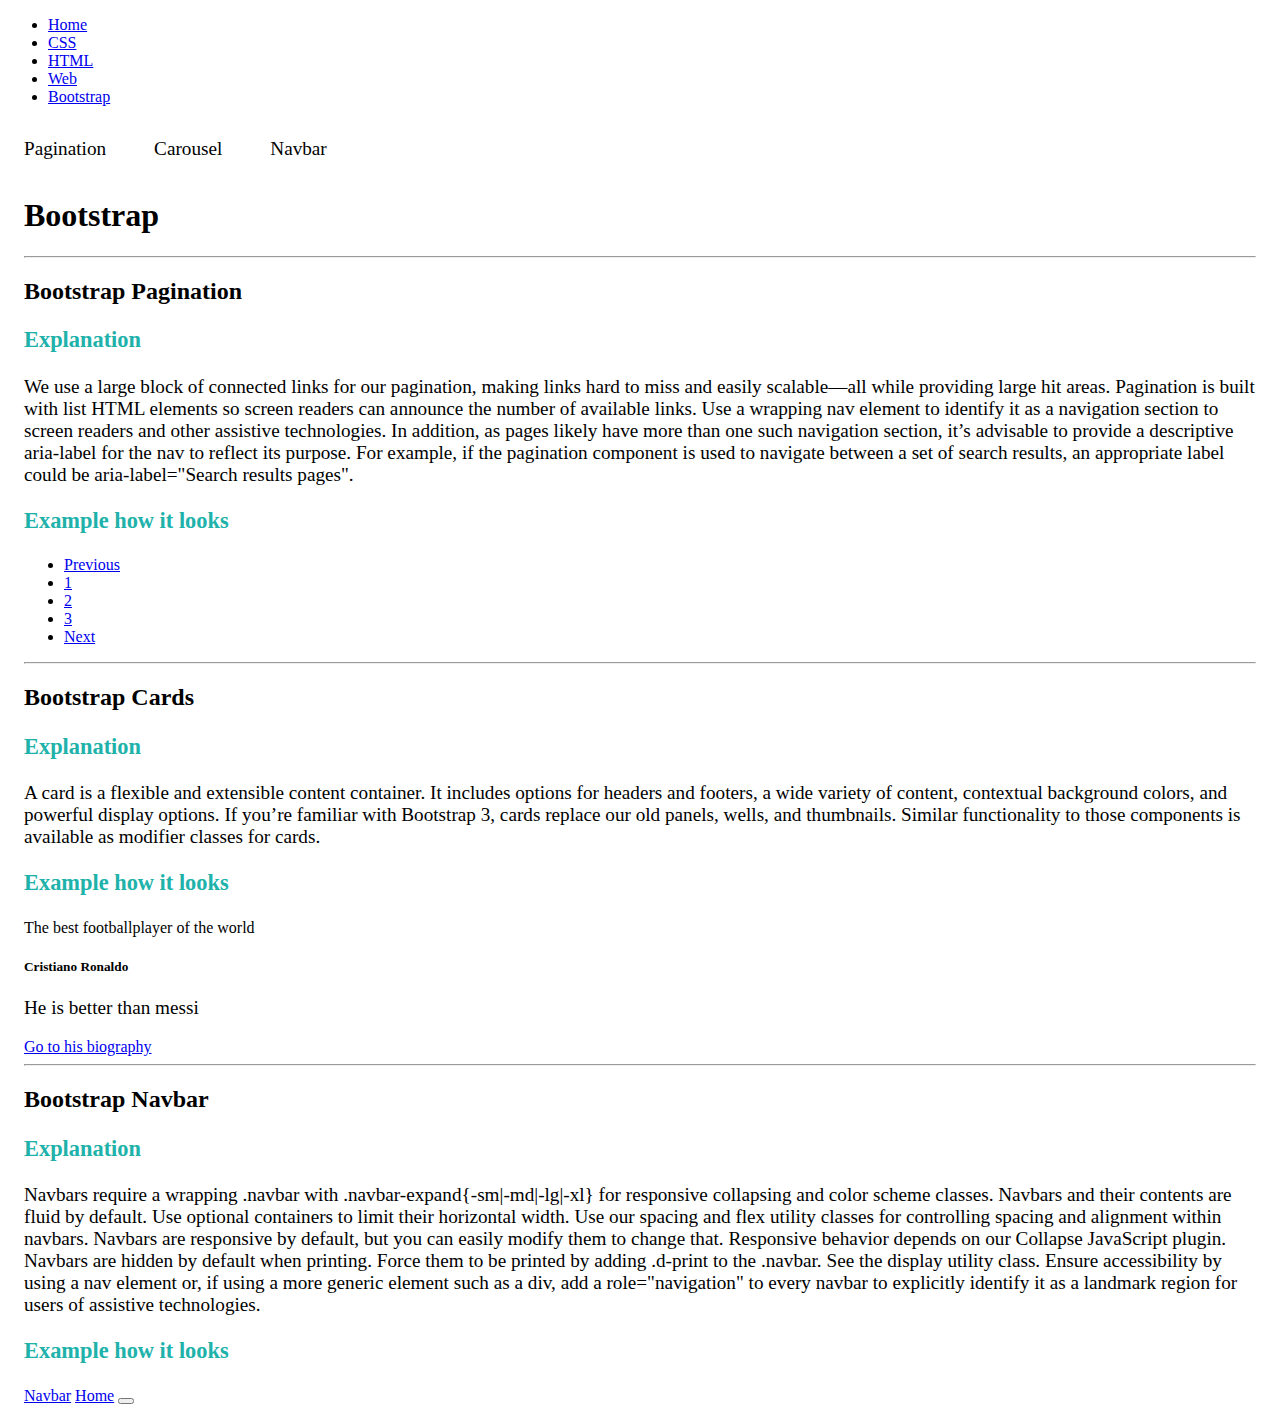
<file: bootstrap.html>
<!DOCTYPE html>
<html lang="en">
<head>
    <meta charset="UTF-8">
    <title>Bootstrap</title>
    <link href="https://cdn.jsdelivr.net/npm/bootstrap@5.3.2/dist/css/bootstrap.min.css" rel="stylesheet" integrity="sha384-T3c6CoIi6uLrA9TneNEoa7RxnatzjcDSCmG1MXxSR1GAsXEV/Dwwykc2MPK8M2HN" crossorigin="anonymous">
    <link type="text/css" rel="stylesheet" href="./style.css">
</head>
<body>
<nav class="navbar sticky-top navbar-expand-lg navbar-light bg-light">
    <div class="collapse navbar-collapse" id="navbarSupportedContent">
        <ul class="navbar-nav mr-auto" id="navbarbt">
            <li class="nav-item active">
                <a class="nav-link" href="index.html">Home</a>
            </li>
            <li class="nav-item">
                <a class="nav-link" href="css.html">CSS</a>
            </li>
            <li class="nav-item">
                <a class="nav-link" href="cheetsheet.html">HTML</a>
            </li>
            <li class="nav-item">
                <a class="nav-link" href="web.html">Web</a>
            </li>
            <li class="nav-item">
                <a class="nav-link" href="bootstrap.html">Bootstrap</a>
            </li>
        </ul>
    </div>
</nav>
<div class="navinpage">
    <a href="#pagination">Pagination</a>
    <a href="#carousel">Carousel</a>
    <a href="#btnavbar">Navbar</a>
</div>
    <article id="bootstrap">
        <h1>Bootstrap</h1>
        <hr>
        <section id="pagination">
            <h2>Bootstrap Pagination</h2>
            <h3>Explanation</h3>
            <p>
                We use a large block of connected links for our pagination, making links hard to miss and easily scalable—all while providing large hit areas. Pagination is built with list HTML elements so screen readers can announce the number of available links. Use a wrapping nav element to identify it as a navigation section to screen readers and other assistive technologies.
                In addition, as pages likely have more than one such navigation section, it’s advisable to provide a descriptive aria-label for the nav to reflect its purpose. For example, if the pagination component is used to navigate between a set of search results, an appropriate label could be aria-label="Search results pages".
            </p>
            <h3>Example how it looks</h3>
            <nav aria-label="Page navigation example">
                <ul class="pagination">
                    <li class="page-item"><a class="page-link" href="bootstrap.html">Previous</a></li>
                    <li class="page-item"><a class="page-link" href="css.html">1</a></li>
                    <li class="page-item"><a class="page-link" href="cheetsheet.html">2</a></li>
                    <li class="page-item"><a class="page-link" href="web.html">3</a></li>
                    <li class="page-item"><a class="page-link" href="index.html">Next</a></li>
                </ul>
            </nav>
        </section>
        <section id="carousel">
            <hr>
            <h2>Bootstrap Cards</h2>
            <h3>Explanation</h3>
            <p>
                A card is a flexible and extensible content container. It includes options for headers and footers,
                a wide variety of content, contextual background colors, and powerful display options. If you’re familiar
                with Bootstrap 3, cards replace our old panels, wells, and thumbnails. Similar functionality to those
                components is available as modifier classes for cards.
            </p>
            <h3>Example how it looks</h3>
            <div class="card">
                <div class="card-header">
                    The best footballplayer of the world
                </div>
                <div class="card-body">
                    <h5 class="card-title">Cristiano Ronaldo</h5>
                    <p class="card-text">He is better than messi</p>
                    <a href="https://de.wikipedia.org/wiki/Cristiano_Ronaldo" class="btn btn-primary">Go to his biography</a>
                </div>
            </div>
        </section>

        <section id="btnavbar">
            <hr>
            <h2>Bootstrap Navbar</h2>
            <h3>Explanation</h3>
            <p>
                Navbars require a wrapping .navbar with .navbar-expand{-sm|-md|-lg|-xl} for responsive collapsing and color scheme classes.
                Navbars and their contents are fluid by default. Use optional containers to limit their horizontal width.
                Use our spacing and flex utility classes for controlling spacing and alignment within navbars.
                Navbars are responsive by default, but you can easily modify them to change that. Responsive behavior depends on our Collapse JavaScript plugin.
                Navbars are hidden by default when printing. Force them to be printed by adding .d-print to the .navbar. See the display utility class.
                Ensure accessibility by using a nav element or, if using a more generic element such as a div, add a role="navigation" to every navbar to explicitly identify it as a landmark region for users of assistive technologies.
            </p>
            <h3>Example how it looks</h3>
            <nav class="navbar navbar-expand-lg navbar-light bg-light">
                <a class="navbar-brand" href="#">Navbar</a>
                <a class="navbar-brand" href="index.html">Home</a>
                <button class="navbar-toggler" type="button" data-toggle="collapse" data-target="#navbarSupportedContent" aria-controls="navbarSupportedContent" aria-expanded="false" aria-label="Toggle navigation">
                    <span class="navbar-toggler-icon"></span>
                </button>
            </nav>
        </section>
    </article>
<script src="https://cdn.jsdelivr.net/npm/bootstrap@5.3.2/dist/js/bootstrap.bundle.min.js" integrity="sha384-C6RzsynM9kWDrMNeT87bh95OGNyZPhcTNXj1NW7RuBCsyN/o0jlpcV8Qyq46cDfL" crossorigin="anonymous"></script>
</body>
</html>
</file>
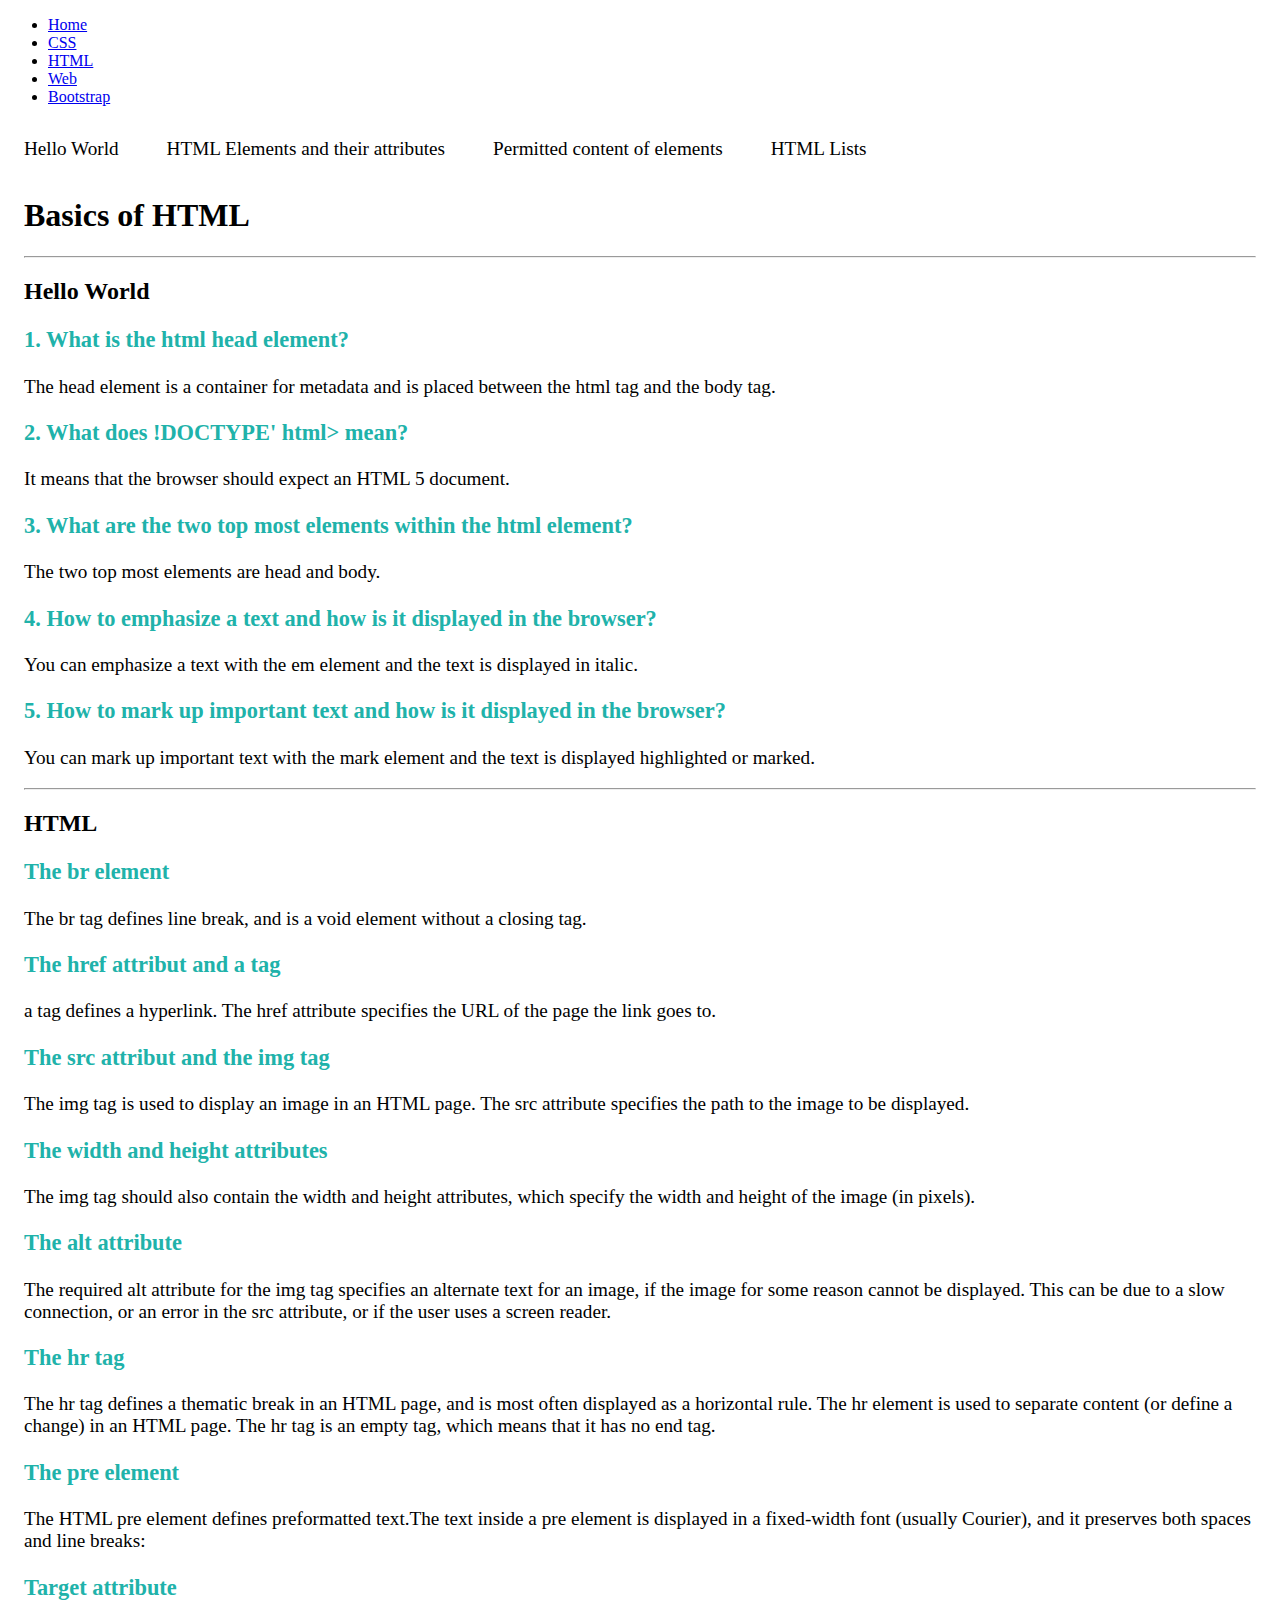
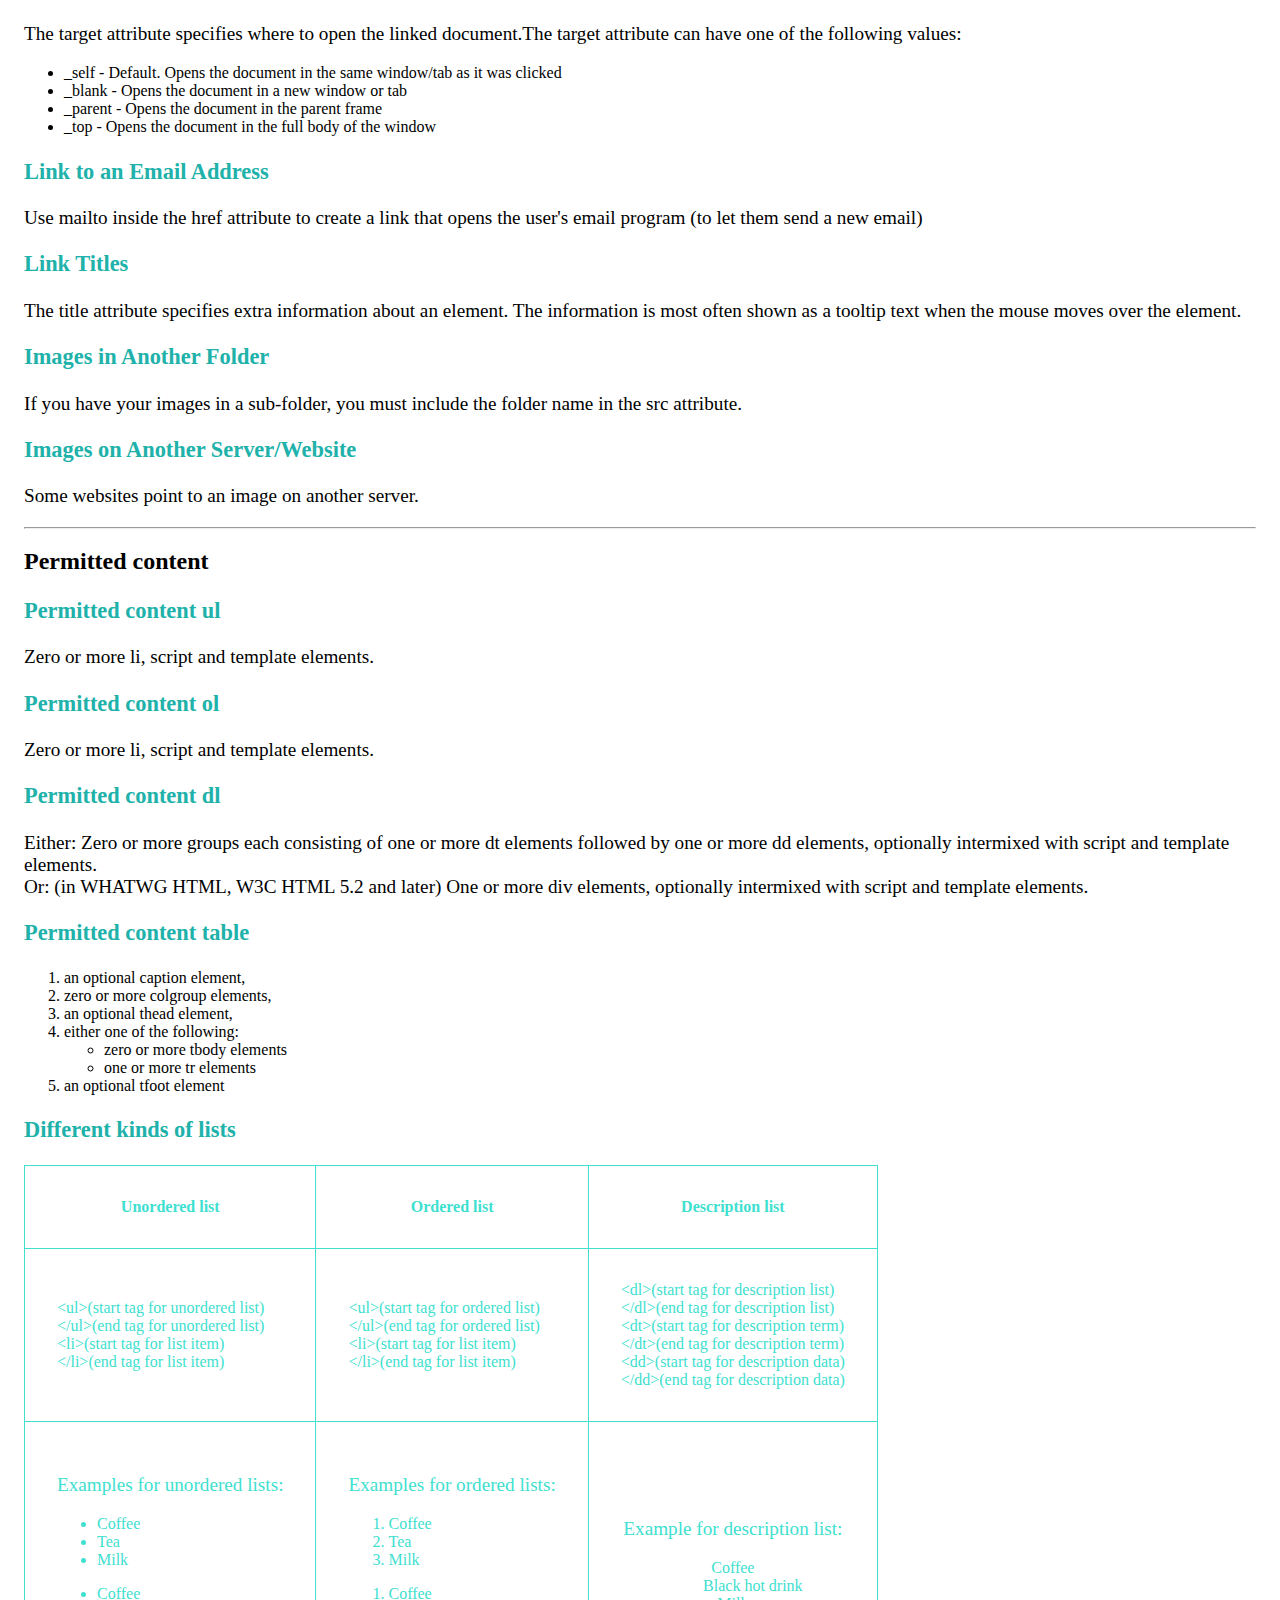
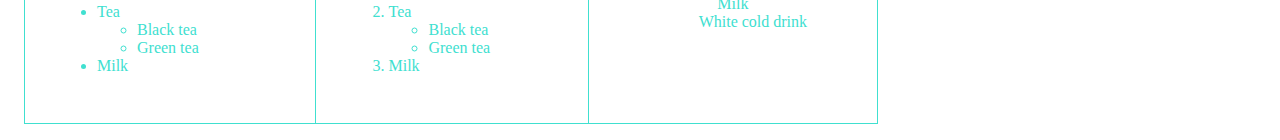
<file: cheetsheet.html>
<!DOCTYPE html>
<html lang="en">
<head>
    <meta charset="UTF-8">
    <title>HTML and Web</title>
    <link href="https://cdn.jsdelivr.net/npm/bootstrap@5.3.2/dist/css/bootstrap.min.css" rel="stylesheet" integrity="sha384-T3c6CoIi6uLrA9TneNEoa7RxnatzjcDSCmG1MXxSR1GAsXEV/Dwwykc2MPK8M2HN" crossorigin="anonymous">
    <link type="text/css" rel="stylesheet" href="./style.css">
</head>
<body id="cheatsheet">
<nav class="navbar sticky-top navbar-expand-lg navbar-light bg-light">
    <div class="collapse navbar-collapse" id="navbarSupportedContent">
        <ul class="navbar-nav mr-auto" id="navbarbt">
            <li class="nav-item active">
                <a class="nav-link" href="index.html">Home</a>
            </li>
            <li class="nav-item">
                <a class="nav-link" href="css.html">CSS</a>
            </li>
            <li class="nav-item">
                <a class="nav-link" href="cheetsheet.html">HTML</a>
            </li>
            <li class="nav-item">
                <a class="nav-link" href="web.html">Web</a>
            </li>
            <li class="nav-item">
                <a class="nav-link" href="bootstrap.html">Bootstrap</a>
            </li>
        </ul>
    </div>
</nav>
<div class="navinpage">
    <a href="#hello-world">Hello World</a>
    <a href="#attributes">HTML Elements and their attributes</a>
    <a href="#permittedcontent">Permitted content of elements</a>
    <a href="#lists">HTML Lists</a>
</div>
    <article>
        <h1>Basics of HTML</h1>
        <hr/>
        <section id="hello-world">
            <h2>Hello World</h2>
            <section>
                <h3>1. What is the html head element?</h3>
                <p>The head element is a container for metadata and is placed between the html tag and the body tag.</p>

                <h3>2. What does !DOCTYPE' html> mean?</h3>
                <p> It means that the browser should expect an HTML 5 document.</p>

                <h3>3. What are the two top most elements within the html element?</h3>
                <p>The two top most elements are head and body.</p>

                <h3>4. How to emphasize a text and how is it displayed in the browser?</h3>
                <p>You can emphasize a text with the em element and the text is displayed in italic.</p>

                <h3>5. How to mark up important text and how is it displayed in the browser?</h3>
                <p>You can mark up important text with the mark element and the text is displayed highlighted or marked.</p>
            </section>
        </section>
        <hr/>
        <section id="attributes">
            <h2>HTML</h2>
            <section>
                <h3>The br element</h3>
                <p>The br tag defines line break, and is a void element without a closing tag.</p>

                <h3>The href attribut and a tag</h3>
                <p>a tag defines a hyperlink. The href attribute specifies the URL of the page the link goes to.</p>

                <h3>The src attribut and the img tag</h3>
                <p>The img tag is used to display an image in an HTML page. The src attribute specifies the path to the
                    image to be displayed.</p>

                <h3>The width and height attributes</h3>
                <p>The img tag should also contain the width and height attributes, which specify the width and height of
                    the image (in pixels).</p>

                <h3>The alt attribute</h3>
                <p>The required alt attribute for the img tag specifies an alternate text for an image, if the image for
                    some reason cannot be displayed. This can be due to a slow connection, or an error in the src attribute,
                    or if the user uses a screen reader.</p>
            </section>
            <section>
                <h3>The hr tag</h3>
                <p>The hr tag defines a thematic break in an HTML page, and is most often displayed as a horizontal rule.
                The hr element is used to separate content (or define a change) in an HTML page. The hr tag is an empty 
                tag, which means that it has no end tag.</p>

                <h3>The pre element</h3>
                <p>The HTML pre element defines preformatted text.The text inside a pre element is displayed in a 
                fixed-width font (usually Courier), and it preserves both
                    spaces and line breaks:</p>

                <h3>Target attribute</h3>
                <p>The target attribute specifies where to open the linked document.The target attribute can have one of the
                    following values:</p>
                <ul>
                    <li>_self - Default. Opens the document in the same window/tab as it was clicked</li>
                    <li>_blank - Opens the document in a new window or tab</li>
                    <li>_parent - Opens the document in the parent frame</li>
                    <li>_top - Opens the document in the full body of the window</li>
                </ul>
            </section>
            <section>
                <h3>Link to an Email Address</h3>
                <p>Use mailto inside the href attribute to create a link that opens the user's email program 
                    (to let them send a new email)</p>

                <h3>Link Titles</h3>
                <p>The title attribute specifies extra information about an element. The information is most often shown 
                    as a tooltip text when the mouse moves over the element.</p>

                <h3>Images in Another Folder</h3>
                <p>If you have your images in a sub-folder, you must include the folder name in the src attribute.</p>

                <h3>Images on Another Server/Website</h3>
                <p>Some websites point to an image on another server.</p>
            </section>
            <section id="permittedcontent">
                <hr>
                <h2>Permitted content</h2>
                <h3>Permitted content ul</h3>
                <p>Zero or more li, script and template elements.</p>

                <h3>Permitted content ol</h3>
                <p>Zero or more li, script and template elements.</p>

                <h3>Permitted content dl</h3>
                <p>Either: Zero or more groups each consisting of one or more dt elements followed by one or more dd elements,
                    optionally intermixed with script and template elements.
                    <br>Or: (in WHATWG HTML, W3C HTML 5.2 and later) One or more div elements, optionally intermixed with script and template elements.</p>
                <h3>Permitted content table</h3>
                <ol>
                    <li>an optional caption element,</li>
                    <li>zero or more colgroup elements,</li>
                    <li>an optional thead element,</li>
                    <li>either one of the following:
                        <ul>
                            <li>zero or more tbody elements</li>
                            <li>one or more tr elements</li>
                        </ul>
                    <li>an optional tfoot element</li>
                </ol>
            </section>
            <section id="lists">
                <h3>Different kinds of lists</h3>
                <table>
                    <thead>
                        <tr>
                            <th>Unordered list</th>
                            <th>Ordered list</th>
                            <th>Description list</th>
                        </tr>
                    </thead>
                    <tbody>
                        <tr>
                            <td>&lt;ul&gt;(start tag for unordered list) <br> &lt;/ul&gt;(end tag for unordered list)<br> &lt;li&gt;(start tag for list item)<br> &lt;/li&gt;(end tag for list item)</td>
                            <td>&lt;ul&gt;(start tag for ordered list)<br> &lt;/ul&gt;(end tag for ordered list)<br> &lt;li&gt;(start tag for list item)<br> &lt;/li&gt;(end tag for list item)</td>
                            <td>&lt;dl&gt;(start tag for description list) <br>&lt;/dl&gt;(end tag for description list) <br>&lt;dt&gt;(start tag for description term) <br>&lt;/dt&gt;(end tag for description term)
                                <br>&lt;dd&gt;(start tag for description data) <br>&lt;/dd&gt;(end tag for description data)   
                            </td>
                        </tr>
                    </tbody>
                    <tfoot>
                        <tr>
                            <td>
                                <p>Examples for unordered lists:</p>
                                <ul>
                                    <li>Coffee</li>
                                    <li>Tea</li>
                                    <li>Milk</li>
                                </ul>
                                <ul>
                                    <li>Coffee</li>
                                    <li>Tea
                                      <ul>
                                        <li>Black tea</li>
                                        <li>Green tea</li>
                                      </ul>
                                    </li>
                                    <li>Milk</li>
                                </ul>
                            </td>
                            <td>
                                <p>Examples for ordered lists:</p>
                                <ol>
                                    <li>Coffee</li>
                                    <li>Tea</li>
                                    <li>Milk</li>
                                </ol>
                                <ol>
                                    <li>Coffee</li>
                                    <li>Tea
                                      <ul>
                                        <li>Black tea</li>
                                        <li>Green tea</li>
                                      </ul>
                                    </li>
                                    <li>Milk</li>
                                </ol>
                            </td>
                            <td>
                                <p>Example for description list:</p>
                                <dl>
                                    <dt>Coffee</dt>
                                    <dd>Black hot drink</dd>
                                    <dt>Milk</dt>
                                    <dd>White cold drink</dd>
                                  </dl>
                            </td>
                        </tr>
                    </tfoot>
                </table>
            </section>
        </section>
    </article>
<script src="https://cdn.jsdelivr.net/npm/bootstrap@5.3.2/dist/js/bootstrap.bundle.min.js" integrity="sha384-C6RzsynM9kWDrMNeT87bh95OGNyZPhcTNXj1NW7RuBCsyN/o0jlpcV8Qyq46cDfL" crossorigin="anonymous"></script>
</body>
</html>
</file>
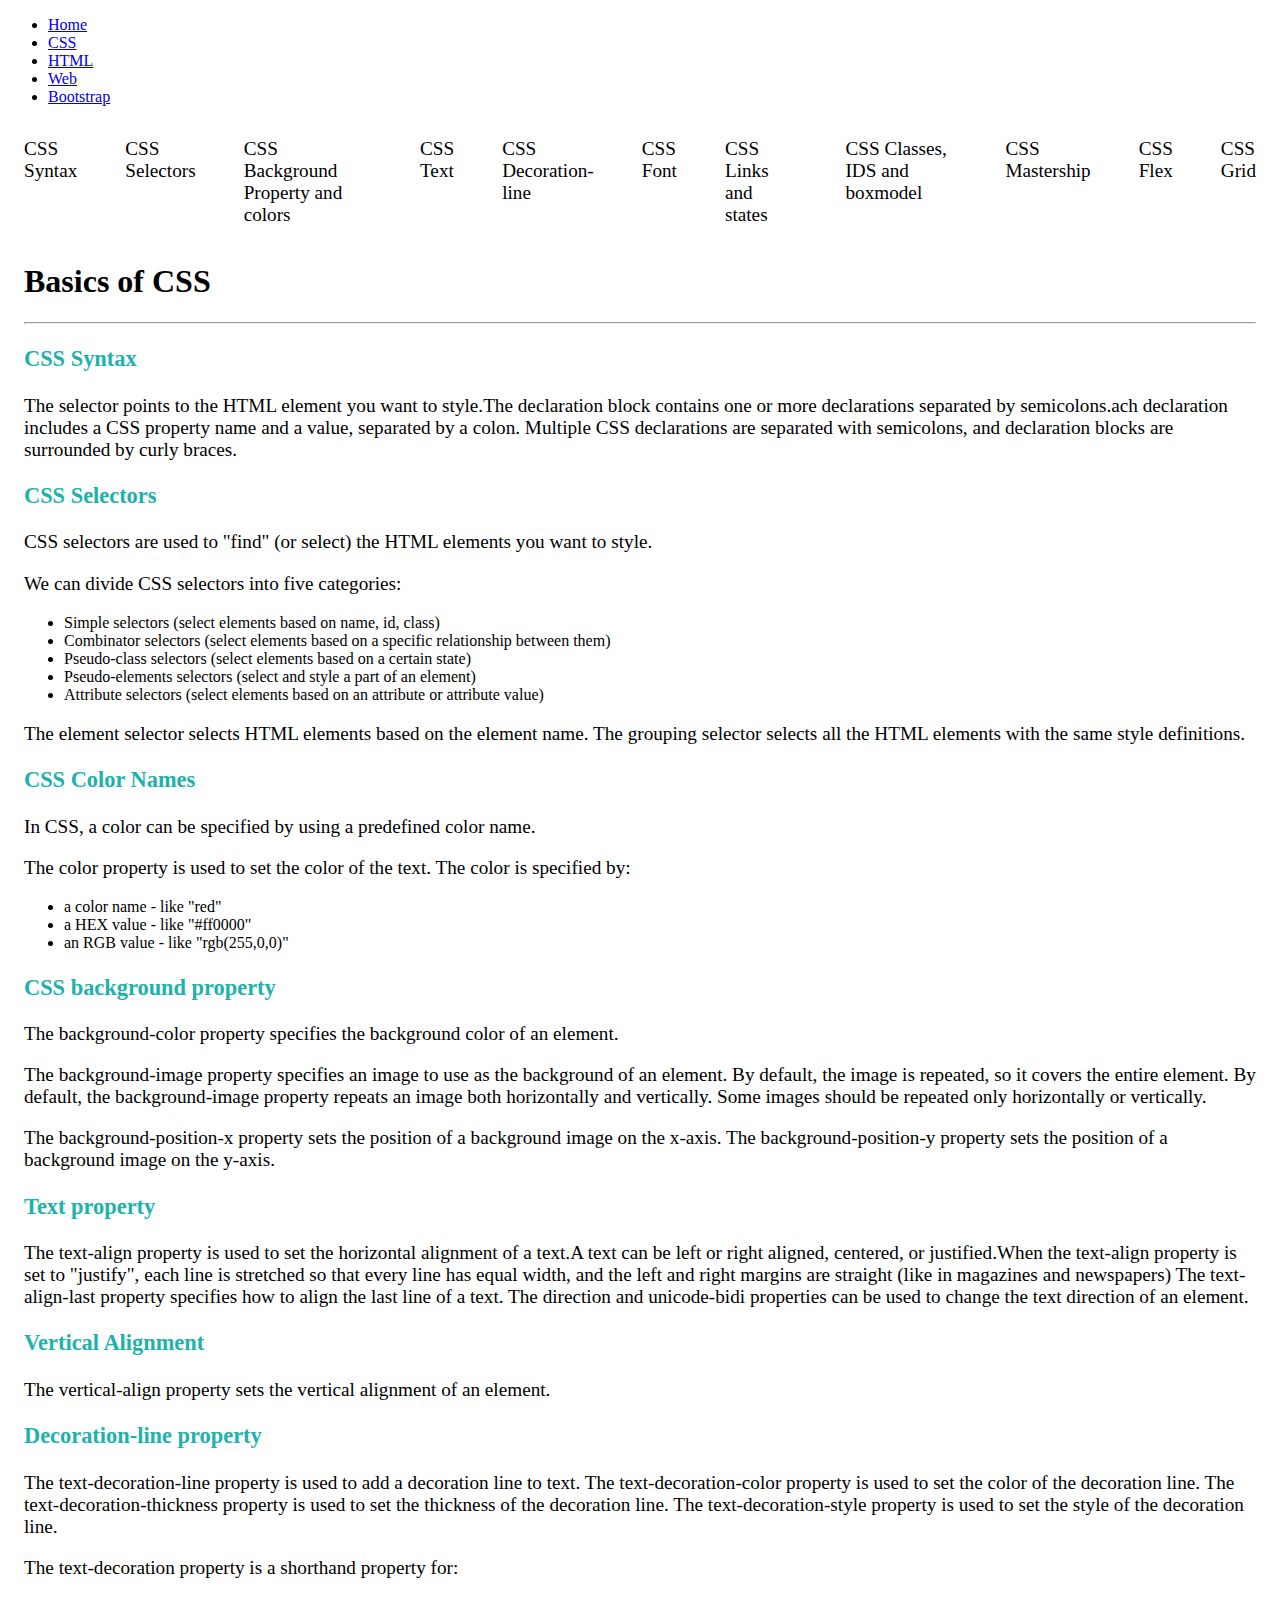
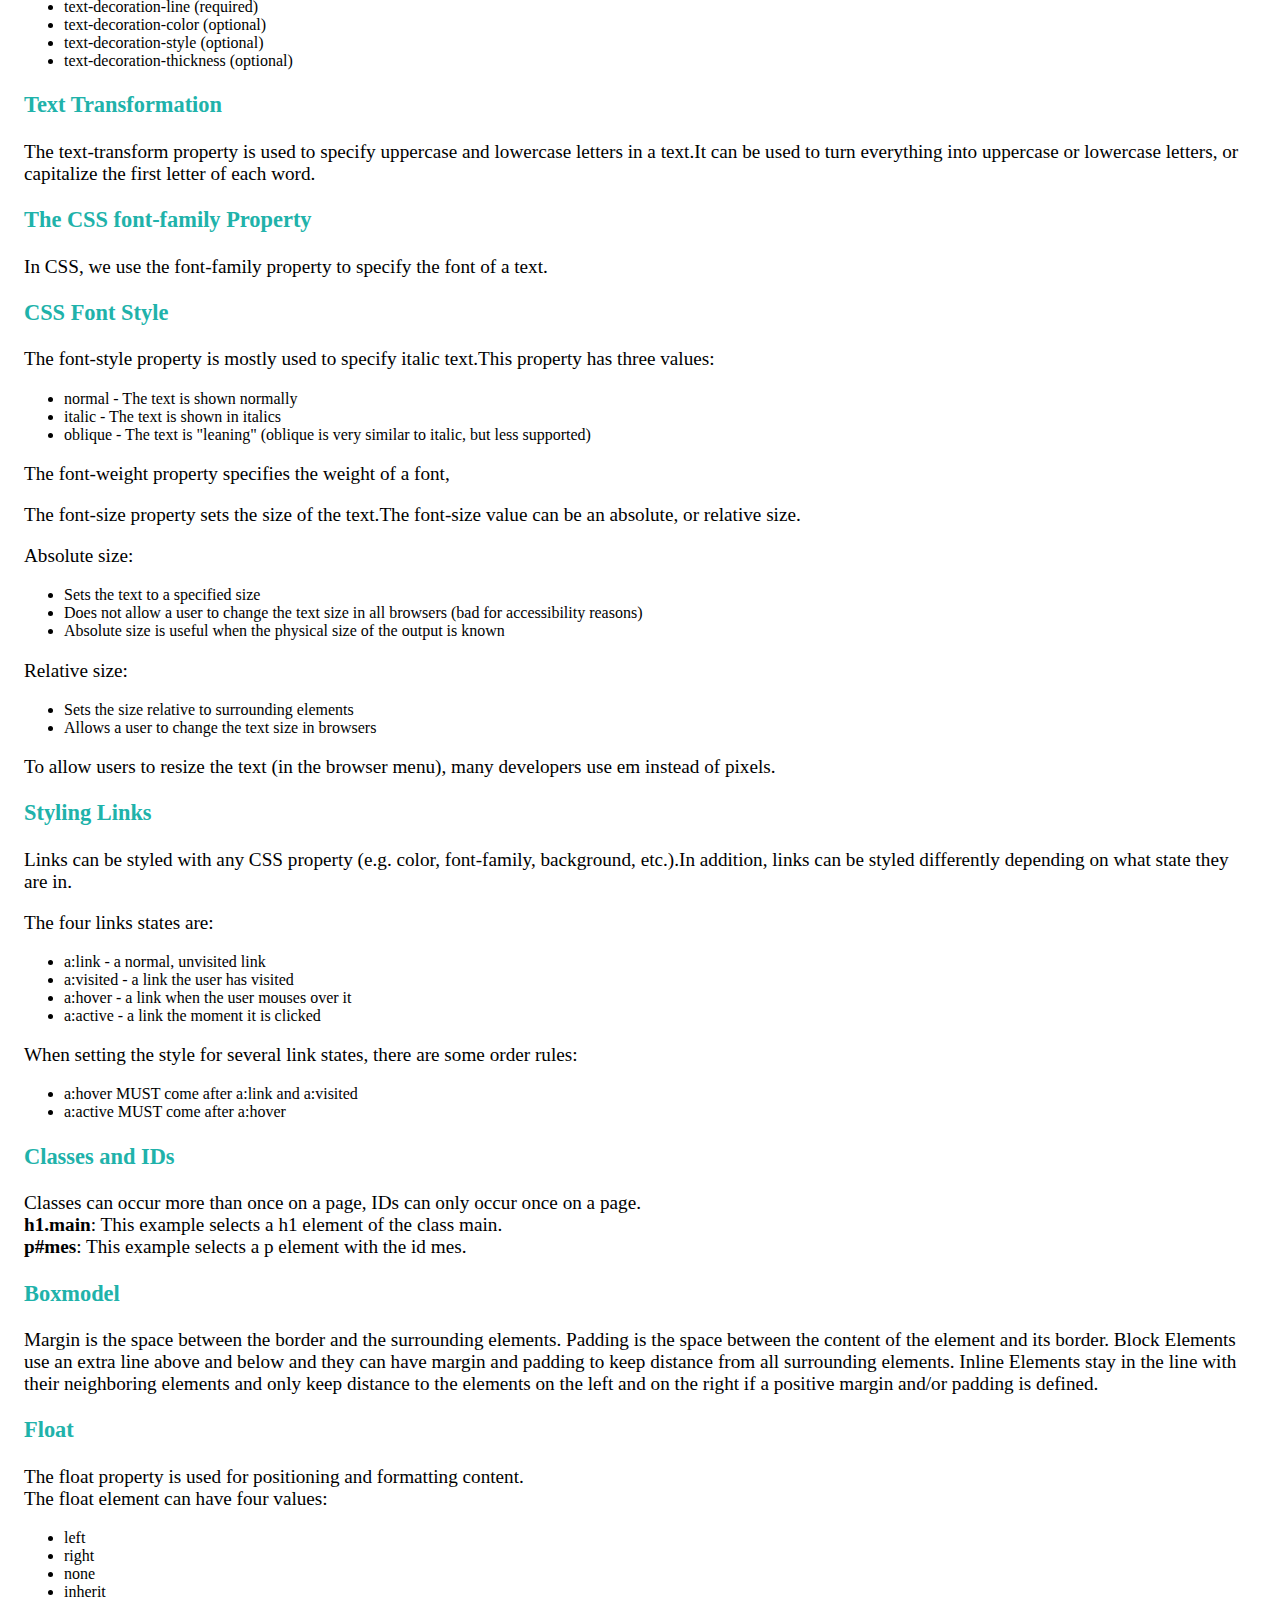
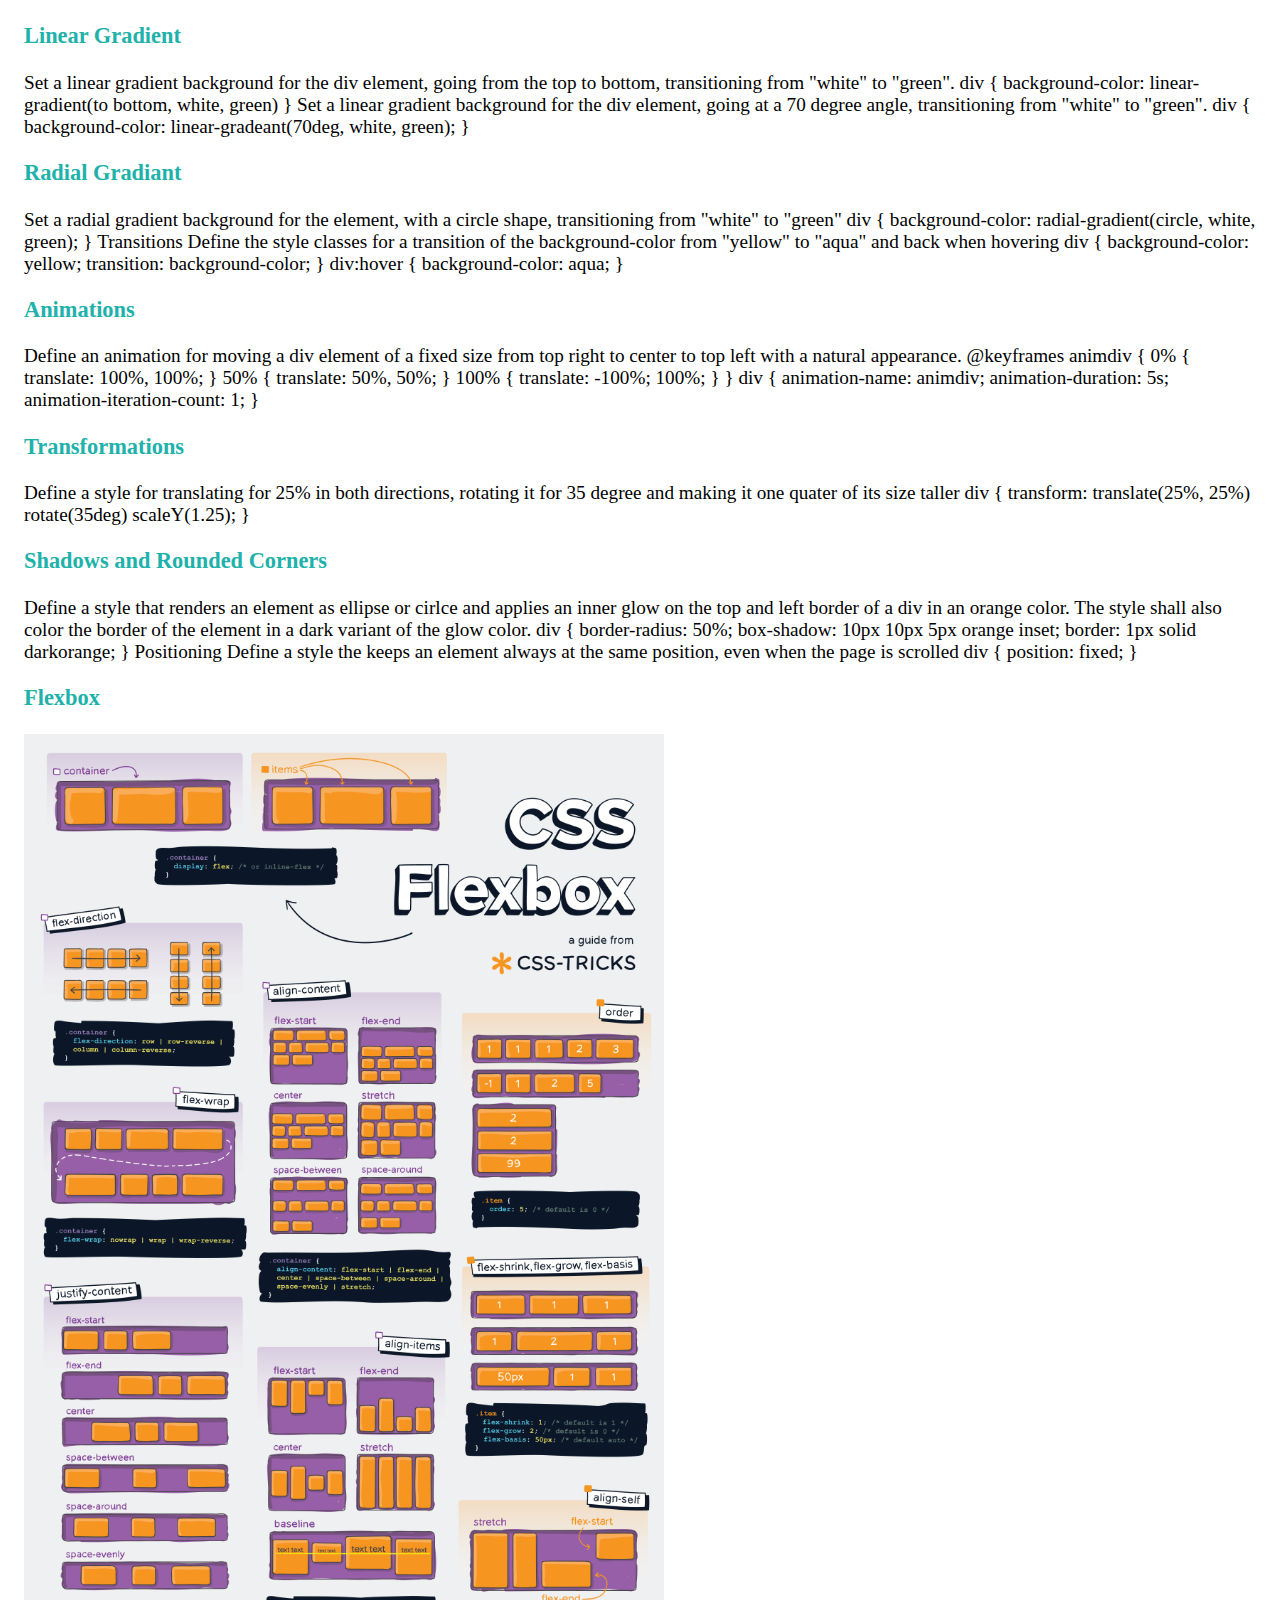
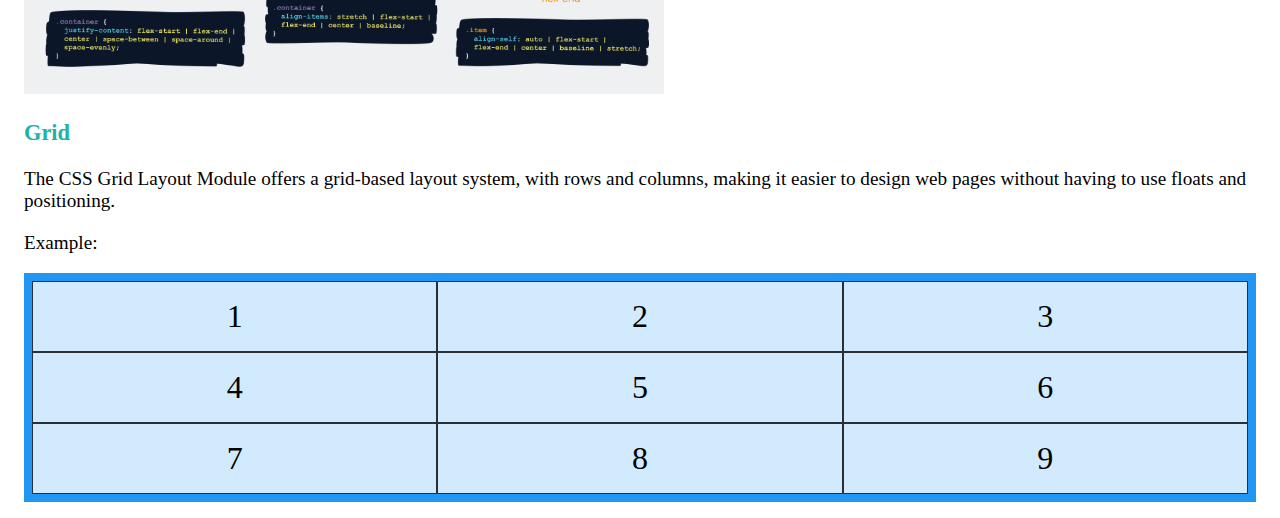
<file: css.html>
<!DOCTYPE html>
<html lang="en">
<head>
    <meta charset="UTF-8">
    <title>CSS</title>
    <link href="https://cdn.jsdelivr.net/npm/bootstrap@5.3.2/dist/css/bootstrap.min.css" rel="stylesheet" integrity="sha384-T3c6CoIi6uLrA9TneNEoa7RxnatzjcDSCmG1MXxSR1GAsXEV/Dwwykc2MPK8M2HN" crossorigin="anonymous">
    <link type="text/css" rel="stylesheet" href="./style.css">
</head>
<body id="css">
<nav class="navbar sticky-top navbar-expand-lg navbar-light bg-light">
    <div class="collapse navbar-collapse" id="navbarSupportedContent">
        <ul class="navbar-nav mr-auto" id="navbarbt">
            <li class="nav-item active">
                <a class="nav-link" href="index.html">Home</a>
            </li>
            <li class="nav-item">
                <a class="nav-link" href="css.html">CSS</a>
            </li>
            <li class="nav-item">
                <a class="nav-link" href="cheetsheet.html">HTML</a>
            </li>
            <li class="nav-item">
                <a class="nav-link" href="web.html">Web</a>
            </li>
            <li class="nav-item">
                <a class="nav-link" href="bootstrap.html">Bootstrap</a>
            </li>
        </ul>
    </div>
</nav>
<div class="navinpage">
    <a href="#syntax">CSS Syntax</a>
    <a href="#selectors">CSS Selectors</a>
    <a href="#background">CSS Background Property and colors</a>
    <a href="#text">CSS Text</a>
    <a href="#decorationline">CSS Decoration-line</a>
    <a href="#font">CSS Font</a>
    <a href="#linksandstates">CSS Links and states</a>
    <a href="#classesandidsboxmodel">CSS Classes, IDS and boxmodel</a>
    <a href="#cssmastership">CSS Mastership</a>
    <a href="#flexbox">CSS Flex</a>
    <a href="#grid">CSS Grid</a>
</div>
    <article class="cssarticle">
        <h1>Basics of CSS</h1>
        <hr>
        <section id="syntax">
            <h3>CSS Syntax</h3>
            <p>The selector points to the HTML element you want to style.The declaration block contains one or more 
                declarations separated by semicolons.ach declaration includes a CSS property name and a value,
                separated by a colon. Multiple CSS declarations are separated with semicolons, and declaration blocks 
                are surrounded by curly braces.</p>
        </section>
        <section id="selectors">
            <h3>CSS Selectors</h3>
            <p>CSS selectors are used to "find" (or select) the HTML elements you want to style.</p>
            <p>We can divide CSS selectors into five categories:</p>
            <ul>
                <li>Simple selectors (select elements based on name, id, class)</li>
                <li>Combinator selectors (select elements based on a specific relationship between them)</li>
                <li>Pseudo-class selectors (select elements based on a certain state)</li>
                <li>Pseudo-elements selectors (select and style a part of an element)</li>
                <li>Attribute selectors (select elements based on an attribute or attribute value)</li>
            </ul>
            <p>The element selector selects HTML elements based on the element name. The grouping selector selects all
                the HTML elements with the same style definitions.</p>
        </section>
        <section id="background">
            <h3>CSS Color Names</h3>
            <p>In CSS, a color can be specified by using a predefined color name.</p>
            <p>The color property is used to set the color of the text. The color is specified by:</p>
            <ul>
                <li>a color name - like "red"</li>
                <li>a HEX value - like "#ff0000"</li>
                <li>an RGB value - like "rgb(255,0,0)"</li>
            </ul>
            <h3>CSS background property</h3>
            <p>The background-color property specifies the background color of an element.</p>
            <p>The background-image property specifies an image to use as the background of an element. By default, 
                the image is repeated, so it covers the entire element.
                By default, the background-image property repeats an image both horizontally and vertically. Some images
                should be repeated only horizontally or vertically.
            </p>
            <p>
                The background-position-x property sets the position of a background image on the x-axis.
                The background-position-y property sets the position of a background image on the y-axis.
            </p>
        </section>
        <section id="text">
            <h3>Text property</h3>

            <p>The text-align property is used to set the horizontal alignment of a text.A text can be left or right
                aligned, centered, or justified.When the text-align property is set to "justify", each line is
                stretched so that every line has equal width, and the left and right margins are straight (like in 
                magazines and newspapers)
                The text-align-last property specifies how to align the last line of a text.
                The direction and unicode-bidi properties can be used to change the text direction of an element.
            </p>

            <h3>Vertical Alignment</h3>
            <p>The vertical-align property sets the vertical alignment of an element.</p>
        </section>
        <section id="decorationline">
            <h3>Decoration-line property</h3>
            <p>
                The text-decoration-line property is used to add a decoration line to text.
                The text-decoration-color property is used to set the color of the decoration line.
                The text-decoration-thickness property is used to set the thickness of the decoration line.
                The text-decoration-style property is used to set the style of the decoration line.
            </p>

            <p>The text-decoration property is a shorthand property for:</p>
            <ul>
                <li>text-decoration-line (required)</li>
                <li>text-decoration-color (optional)</li>
                <li>text-decoration-style (optional)</li>
                <li>text-decoration-thickness (optional)</li>
            </ul>
            <h3>Text Transformation</h3>
            <p>The text-transform property is used to specify uppercase and lowercase letters in a text.It can be
                used to turn everything into uppercase or lowercase letters, or capitalize the first letter of each
                word.</p>
        </section>
        <section id="font">
            <h3>The CSS font-family Property</h3>
            <p>In CSS, we use the font-family property to specify the font of a text.</p>

            <h3>CSS Font Style</h3>
            <p>The font-style property is mostly used to specify italic text.This property has three values:</p>
            <ul>
                <li>normal - The text is shown normally</li>
                <li>italic - The text is shown in italics</li>
                <li>oblique - The text is "leaning" (oblique is very similar to italic, but less supported)</li>
            </ul>

            <p>The font-weight property specifies the weight of a font,</p>
            <p>The font-size property sets the size of the text.The font-size value can be an absolute, or relative
                size.</p>
            <p>Absolute size:</p>
            <ul>
                <li>Sets the text to a specified size</li>
                <li>Does not allow a user to change the text size in all browsers (bad for accessibility reasons)</li>
                <li>Absolute size is useful when the physical size of the output is known</li>
            </ul>

            <p>Relative size:</p>
            <ul>
                <li>Sets the size relative to surrounding elements</li>
                <li>Allows a user to change the text size in browsers</li>
            </ul>
            <p>To allow users to resize the text (in the browser menu), many developers use em instead of pixels.</p>
        </section>
        <section id="linksandstates">
            <h3>Styling Links</h3>
            <p>Links can be styled with any CSS property (e.g. color, font-family, background, etc.).In addition,
                links can be styled differently depending on what state they are in.</p>
            <p>The four links states are:</p>
            <ul>
                <li>a:link - a normal, unvisited link</li>
                <li>a:visited - a link the user has visited</li>
                <li>a:hover - a link when the user mouses over it</li>
                <li>a:active - a link the moment it is clicked</li>
            </ul>

            <p>When setting the style for several link states, there are some order rules:</p>
            <ul>
                <li>a:hover MUST come after a:link and a:visited</li>
                <li>a:active MUST come after a:hover</li>
            </ul>
        </section>
        <section id="classesandidsboxmodel">
            <h3>Classes and IDs</h3>
            <p>Classes can occur more than once on a page, IDs can only occur once on a page.
            <br><strong>h1.main</strong>: This example selects a h1 element of the class main.
            <br><strong>p#mes</strong>: This example selects a p element with the id mes.</p>
            <h3>Boxmodel</h3>
            <p>Margin is the space between the border and the surrounding elements. Padding is the space between the content of the element and its border.
                Block Elements use an extra line above and below and they can have margin and padding to keep distance from all surrounding elements.
                Inline Elements stay in the line with their neighboring elements and only keep distance to the elements on the left and on the right
                if a positive margin and/or padding is defined. </p>
            <h3>Float</h3>
            <p>The float property is used for positioning and formatting content.
                <br>The float element can have four values:</p>
                <ul>
                    <li>left</li>
                    <li>right</li>
                    <li>none</li>
                    <li>inherit</li>
                </ul>
        </section>
        <section id="cssmastership">
            <h3>Linear Gradient</h3>
            <p>
                Set a linear gradient background for the div element, going from the top to bottom, transitioning from "white" to "green".
                <span>
                div {
                background-color: linear-gradient(to bottom, white, green)
                }
                </span>
                Set a linear gradient background for the div element, going at a 70 degree angle, transitioning from "white" to "green".
                <span>
                div {
                background-color: linear-gradeant(70deg, white, green);
                }
                </span>
            </p>

            <h3>Radial Gradiant</h3>
            <p>
                Set a radial gradient background for the  element, with a circle shape, transitioning from "white" to "green"
                <span>
                div {
                background-color: radial-gradient(circle, white, green);
                }
                </span>
                Transitions
                Define the style classes for a transition of the background-color from "yellow" to "aqua" and back when hovering
                <span>
                div {
                background-color: yellow;
                transition: background-color;
                }
                </span>
                <span>
                div:hover {
                background-color: aqua;
                }
                </span>
            </p>

            <h3>Animations</h3>
            <p>

                Define an animation for moving a div element of a fixed size from top right to center to top left with a natural appearance.
                <span>
                @keyframes animdiv {
                    0% {
                    translate: 100%, 100%;
                    }
                    50% {
                    translate: 50%, 50%;
                    }
                    100% {
                    translate: -100%; 100%;
                    }
                }

                div {
                animation-name: animdiv;
                animation-duration: 5s;
                animation-iteration-count: 1;
                }
                </span>
            </p>

            <h3>Transformations</h3>
            <p>
                Define a style for translating for 25% in both directions, rotating it for 35 degree and making it one quater of its size taller
                <span>
                div {
                transform: translate(25%, 25%) rotate(35deg) scaleY(1.25);
                }
                </span>
            </p>
            <h3>Shadows and Rounded Corners</h3>
            <p>
                Define a style that renders an element as ellipse or cirlce and applies an inner glow on the top and left border of a div in an orange color. The style shall also color the border of the element in a dark variant of the glow color.
                <span>
                div {
                border-radius: 50%;
                box-shadow: 10px 10px 5px orange inset;
                border: 1px solid darkorange;
                }
                </span>
                Positioning
                Define a style the keeps an element always at the same position, even when the page is scrolled
                <span>
                div {
                position: fixed;
                }
                </span>
            </p>
        </section>
        <section id="flex">
            <h3>Flexbox</h3>
            <img id="flexbox" src="css-flexbox-poster.png" alt="flexbox">
        </section>
        <section id="grid">
            <h3>Grid</h3>
            <p>The CSS Grid Layout Module offers a grid-based layout system, with rows and columns, making it easier to design web pages without having to use floats and positioning.</p>
            <p>Example:</p>
            <div class="grid-container">
                <div class="grid-item">1</div>
                <div class="grid-item">2</div>
                <div class="grid-item">3</div>
                <div class="grid-item">4</div>
                <div class="grid-item">5</div>
                <div class="grid-item">6</div>
                <div class="grid-item">7</div>
                <div class="grid-item">8</div>
                <div class="grid-item">9</div>
            </div>
        </section>
    </article>
<script src="https://cdn.jsdelivr.net/npm/bootstrap@5.3.2/dist/js/bootstrap.bundle.min.js" integrity="sha384-C6RzsynM9kWDrMNeT87bh95OGNyZPhcTNXj1NW7RuBCsyN/o0jlpcV8Qyq46cDfL" crossorigin="anonymous"></script>
</body>
</html>
</file>
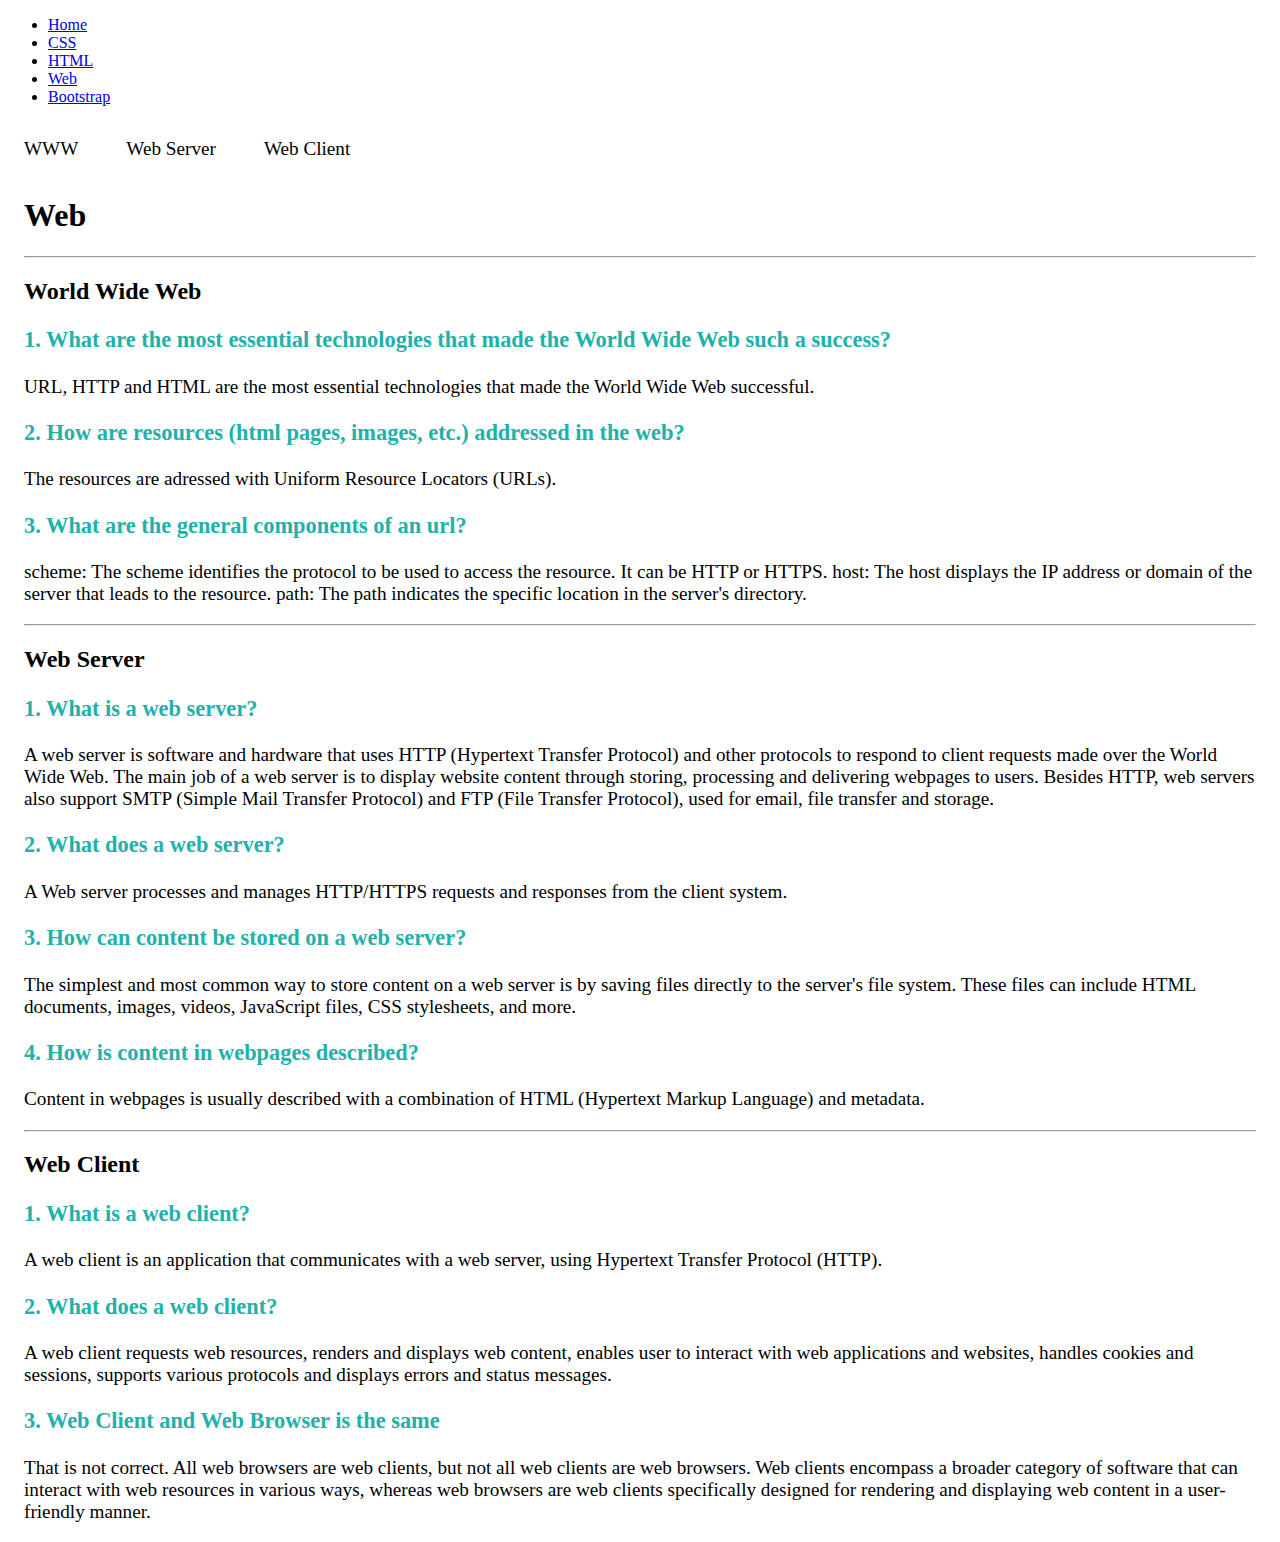
<file: web.html>
<!DOCTYPE html>
<html lang="en" xmlns="http://www.w3.org/1999/html">
<head>
    <meta charset="UTF-8">
    <title>Web</title>
    <link href="https://cdn.jsdelivr.net/npm/bootstrap@5.3.2/dist/css/bootstrap.min.css" rel="stylesheet" integrity="sha384-T3c6CoIi6uLrA9TneNEoa7RxnatzjcDSCmG1MXxSR1GAsXEV/Dwwykc2MPK8M2HN" crossorigin="anonymous">
    <link type="text/css" rel="stylesheet" href="./style.css">
</head>
<body>
<nav class="navbar sticky-top navbar-expand-lg navbar-light bg-light">
    <div class="collapse navbar-collapse" id="navbarSupportedContent">
        <ul class="navbar-nav mr-auto" id="navbarbt">
            <li class="nav-item active">
                <a class="nav-link" href="index.html">Home</a>
            </li>
            <li class="nav-item">
                <a class="nav-link" href="css.html">CSS</a>
            </li>
            <li class="nav-item">
                <a class="nav-link" href="cheetsheet.html">HTML</a>
            </li>
            <li class="nav-item">
                <a class="nav-link" href="web.html">Web</a>
            </li>
            <li class="nav-item">
                <a class="nav-link" href="bootstrap.html">Bootstrap</a>
            </li>
        </ul>
    </div>
</nav>
    <div class="navinpage">
        <a href="#www">WWW</a>
        <a href="#ws">Web Server</a>
        <a href="#wc">Web Client</a>
    </div>
        <article id="www">
            <h1>Web</h1>
            <hr>
            <h2>World Wide Web</h2>
            <section>
                <h3>1. What are the most essential technologies that made the World Wide Web such a success?</h3>
                <p> URL, HTTP and HTML are the most essential technologies that made the World Wide Web successful.</p>

                <h3>2. How are resources (html pages, images, etc.) addressed in the web?</h3>
                <p> The resources are adressed with Uniform Resource Locators (URLs).</p>

                <h3>3. What are the general components of an url?</h3>
                <p>
                    scheme: The scheme identifies the protocol to be used to access the resource. It can be HTTP or HTTPS.
                    host: The host displays the IP address or domain of the server that leads to the resource.
                    path: The path indicates the specific location in the server's directory.
                </p>
            </section>
        </article>
        <article id="ws">
            <hr>
            <h2>Web Server</h2>
            <section>
                <h3>1. What is a web server?</h3>
                <p>A web server is software and hardware that uses HTTP (Hypertext Transfer Protocol) and other protocols
                    to respond to client requests made over the World Wide Web. The main job of a web server is to
                    display website content through storing, processing and delivering webpages to users. Besides HTTP,
                    web servers also support SMTP (Simple Mail Transfer Protocol) and FTP (File Transfer Protocol), used
                    for email, file transfer and storage.</p>

                <h3>2. What does a web server?</h3>
                <p>A Web server processes and manages HTTP/HTTPS requests and responses from the client system.</p>
                <h3>3. How can content be stored on a web server?</h3>
                <p>The simplest and most common way to store content on a web server is by saving files directly
                    to the server's file system. These files can include HTML documents, images, videos, JavaScript files,
                    CSS stylesheets, and more.</p>

                <h3>4. How is content in webpages described?</h3>
                <p>Content in webpages is usually described with a combination of HTML (Hypertext Markup Language) and
                    metadata.</p>
            </section>
        </article>
        <article id="wc">
            <hr>
            <h2>Web Client</h2>
            <section>
                <h3>1. What is a web client?</h3>
                <p>A web client is an application that communicates with a web server, using Hypertext Transfer Protocol
                    (HTTP). </p>

                <h3>2. What does a web client?</h3>
                <p> A web client requests web resources, renders and displays web content, enables user to interact with web
                    applications and websites, handles cookies and sessions, supports various protocols and displays
                    errors and status messages.</p>

                <h3>3. Web Client and Web Browser is the same</h3>
                <p>That is not correct. All web browsers are web clients, but not all web clients are web browsers. Web
                    clients encompass a broader category of software that can interact with web resources in various ways,
                    whereas web browsers are web clients specifically designed for rendering and displaying web content
                    in a user-friendly manner.</p>
            </section>
        </article>
<script src="https://cdn.jsdelivr.net/npm/bootstrap@5.3.2/dist/js/bootstrap.bundle.min.js" integrity="sha384-C6RzsynM9kWDrMNeT87bh95OGNyZPhcTNXj1NW7RuBCsyN/o0jlpcV8Qyq46cDfL" crossorigin="anonymous"></script>
</body>
</html>
</file>
<file: style.css>
@keyframes backgroundanim {
    0% {
        background-color: white;
    }
    25% {
        background-color: lightblue;
    }
    50% {
        background-color: cornflowerblue;
    }
    75% {
        background-color: blue;
    }
    100% {
        background-color: darkblue;
    }
}
#startpage {
    font-family: Calibri Light, Arial, sans-serif;
    color: turquoise;
    background-color: white;
    animation-name: backgroundanim;
    animation-duration: 10s;
    animation-iteration-count: infinite;
    animation-direction: alternate;
    animation-timing-function: linear;
}

#css, #cheatsheet {
    background: white;
}

h3 {
    color: lightseagreen;
    font-size: 1.4em;
}

p {
    color: black;
    font-size: 1.2em;
}

table, th, td {
    border:1px solid turquoise;
    border-collapse: collapse;
    padding: 2rem;
}

thead {
    height: 5rem;
}

tbody {
    height: 3rem;
}

dt, dd {
    color: turquoise;
    text-align: center;
}


td, th {
    color: turquoise;
    border-color: turquoise;
}

td > p {
    text-align: center;
    color: turquoise;
}

#flexbox {
    width: 40rem;
}

.navinpage {
    display: flex;
    gap: 1rem;
    margin-bottom: 1rem;
}
.navinpage a {
    padding: 1rem;
    text-decoration-line: none;
    color: black;
    font-size: 1.2em;
    box-shadow: none;
}

.navinpage a:hover {
    transition: box-shadow 2s;
    box-shadow: black 5px 5px 5px 5px;
    border-radius: 1rem;
}

#navbarbt li:hover {
    transition: box-shadow 2s;
    box-shadow: black 3px 3px 3px 3px;
}

span {
    font-family: Consolas, Calibri, serif;
}

h2 {
    margin-bottom: 1rem;
}

article {
    margin: 1rem;
}

.container {
    margin-top: 17rem;
    display: flex;
    align-items: center;
    justify-content: center;
}

.container div {
    margin: 1rem;
    padding: 10rem;
    border: 1px solid black;
    background: linear-gradient(blue 0%, turquoise 100%);
    transition: box-shadow 3s;
    border-radius: 1rem;
}

.container a {
    text-decoration-line: none;
    font-size: 2rem;
    color: black;
    font-family: Consolas, Helvetica, sans-serif;
}

.container div:hover {
    box-shadow: white 10px 10px 10px 10px;
}

.grid-container {
    display: grid;
    grid-template-columns: auto auto auto;
    background-color: #2196F3;
    padding: 0.5rem;
}
.grid-item {
    background-color: rgba(255, 255, 255, 0.8);
    border: 0.1rem solid rgba(0, 0, 0, 0.8);
    padding: 1rem;
    font-size: 2em;
    text-align: center;
}

#startp {
    color: turquoise;
}

#startpage h1 {
    font-size: 4em;
}

#startpage p {
    font-size: 2em;
}

#startpage div:nth-child(2) {
    display: flex;
    justify-content: center;
    align-items: center;
    flex-direction: column;
}
</file>
